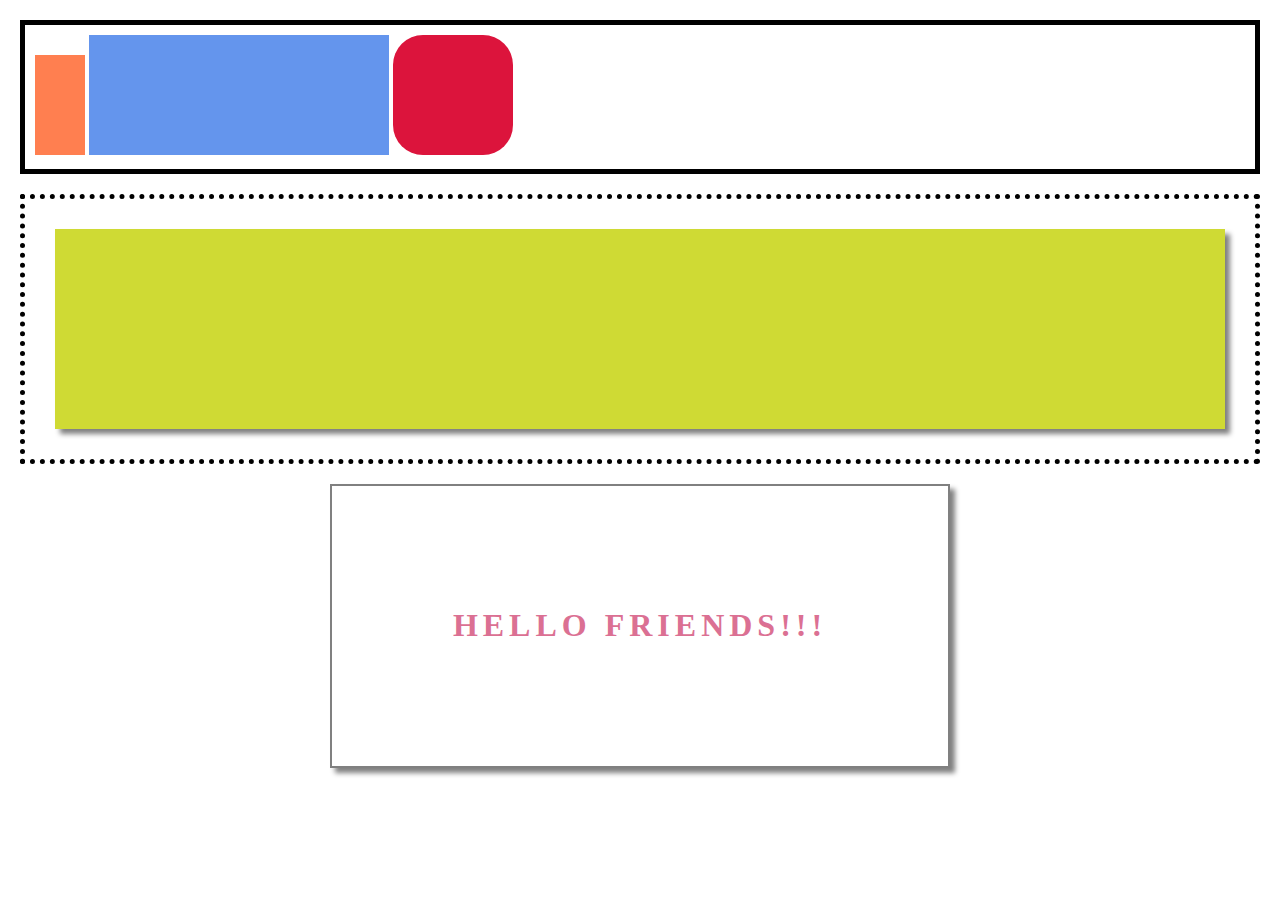
<file: second/index.html>
<!-- Put your HTML HERE, make sure to connect your index.css sheet -->

<!DOCTYPE html>
<html lang="en">
<head>
    <meta charset="UTF-8">
    <meta name="viewport" content="width=device-width, initial-scale=1.0">
    <link rel="stylesheet" href="index.css">
    <title>Multiple Shapes</title>
</head>

<body>
    <div class="top-container">
        <div class="left-box">
    
        </div>
        <div class="center-box">

        </div>
        <div class="right-circle">

        </div>
    </div>
    <div class="middle-container">
        <div class ="middle-container-shadow">

        </div>
    </div>
    <div class="bottom-container">
        <h1>HELLO FRIENDS!!!</h1>
    </div> 
</body>
</html>
</file>
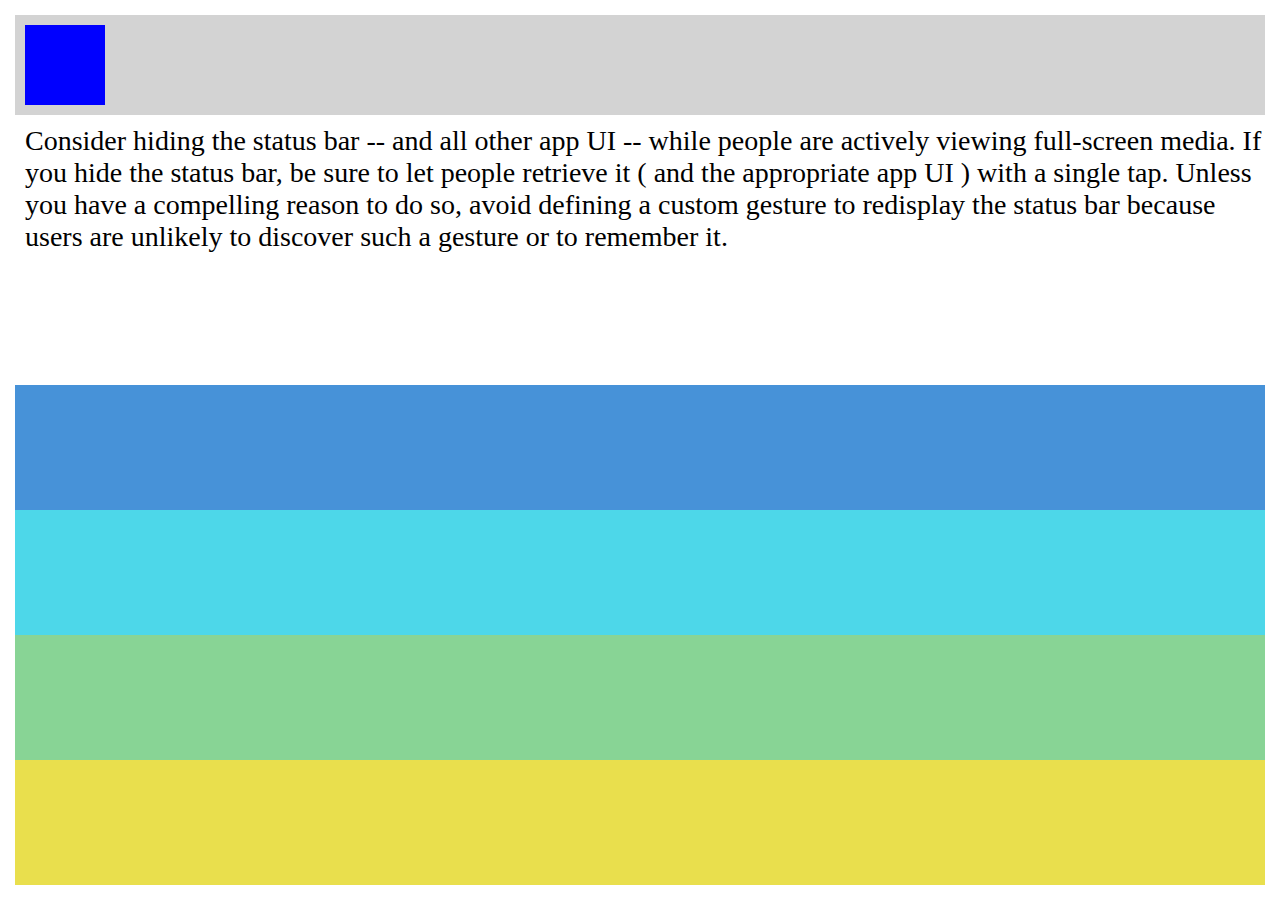
<file: third/index.html>
<!-- Put your HTML HERE, make sure to connect your index.css sheet -->

<!DOCTYPE html>
<html lang="en">
<head>
    <meta charset="UTF-8">
    <meta name="viewport" content="width=device-width, initial-scale=1.0">
    <link rel="stylesheet" href="index.css">
    <title>Project 3</title>
</head>

<body>
    <div class="container-1">
        <div class="square-box"></div>
    </div>

    <div class="text-container">
        <span class="text-span">
            Consider hiding the status bar -- and all other app UI -- while people are actively viewing full-screen media. If you hide the status bar, be sure to let people retrieve it ( and the appropriate app UI ) with a single tap. Unless you have a compelling reason to do so, avoid defining a custom gesture to redisplay the status bar because users are unlikely to discover such a gesture or to remember it.
        </span>
    </div>

    <div class="container-2"></div>
    <div class="container-3"></div>
    <div class="container-4"></div>
    <div class="container-5"></div>
</body>
</html>
</file>
<file: second/index.css>
body {
    margin: 0; 
    padding: 20px; 
}

.top-container {
    width: 100%; 
    border: 5px solid black; 
    padding: 10px; 
    box-sizing: border-box; 
}

.left-box {
    height: 100px;
    width: 50px; 
    background-color: coral;
    display: inline-block
}

.center-box {
    height: 120px; 
    width: 300px; 
    background-color: cornflowerblue;
    display: inline-block
}

.right-circle {
    height: 120px;
    width: 120px; 
    border-radius: 25%;
    background-color: crimson;
    display: inline-block;

}

.middle-container {
    width: 100%; 
    border: 5px dotted black;
    padding: 30px; 
    box-sizing: border-box;
    margin-top: 20px;

}

.middle-container-shadow {
    width: width 100%;
    height: 200px;
    background-color: rgb(207, 218, 52);
    box-shadow: 5px 5px 5px gray;
}

.bottom-container {
    width: 50%;
    background-color: white;
    border: 2px solid gray;
    padding: 100px;
    margin: 20px auto;
    box-sizing: border-box;
    box-shadow: 5px 5px 5px gray;

}

.bottom-container h1 {
    width: 100%;
    text-align: center;
    color: palevioletred;
    letter-spacing: 5px;


}
</file>
<file: third/index.css>
body {
    margin: 10px;
    padding: 5px;
    background-color: white;
}

.container-1 {
    width: 100%;
    height: 100px;
    padding: 10px;
    background-color: lightgray;
    box-sizing: border-box;
}

.square-box {
    width: 80px;
    height: 80px;
    background-color: blue;
    display: inline-block;
}

.text-container {
    width: 100%;
    height: 250px;
    padding: 10px;
    font-size: 28px;
}

.container-2 {
    width: 100%;
    Height: 125px;
    background-color: rgb(71, 146, 216);
}

.container-3 {
    width: 100%;
    height: 125px;
    background-color: rgb(77, 215, 233);
}

.container-4 {
    width: 100%;
    height: 125px;
    background-color: rgb(136, 212, 149);
}

.container-5 {
    width: 100%;
    height: 125px;
    background-color: rgb(233, 223, 77);
}
</file>
